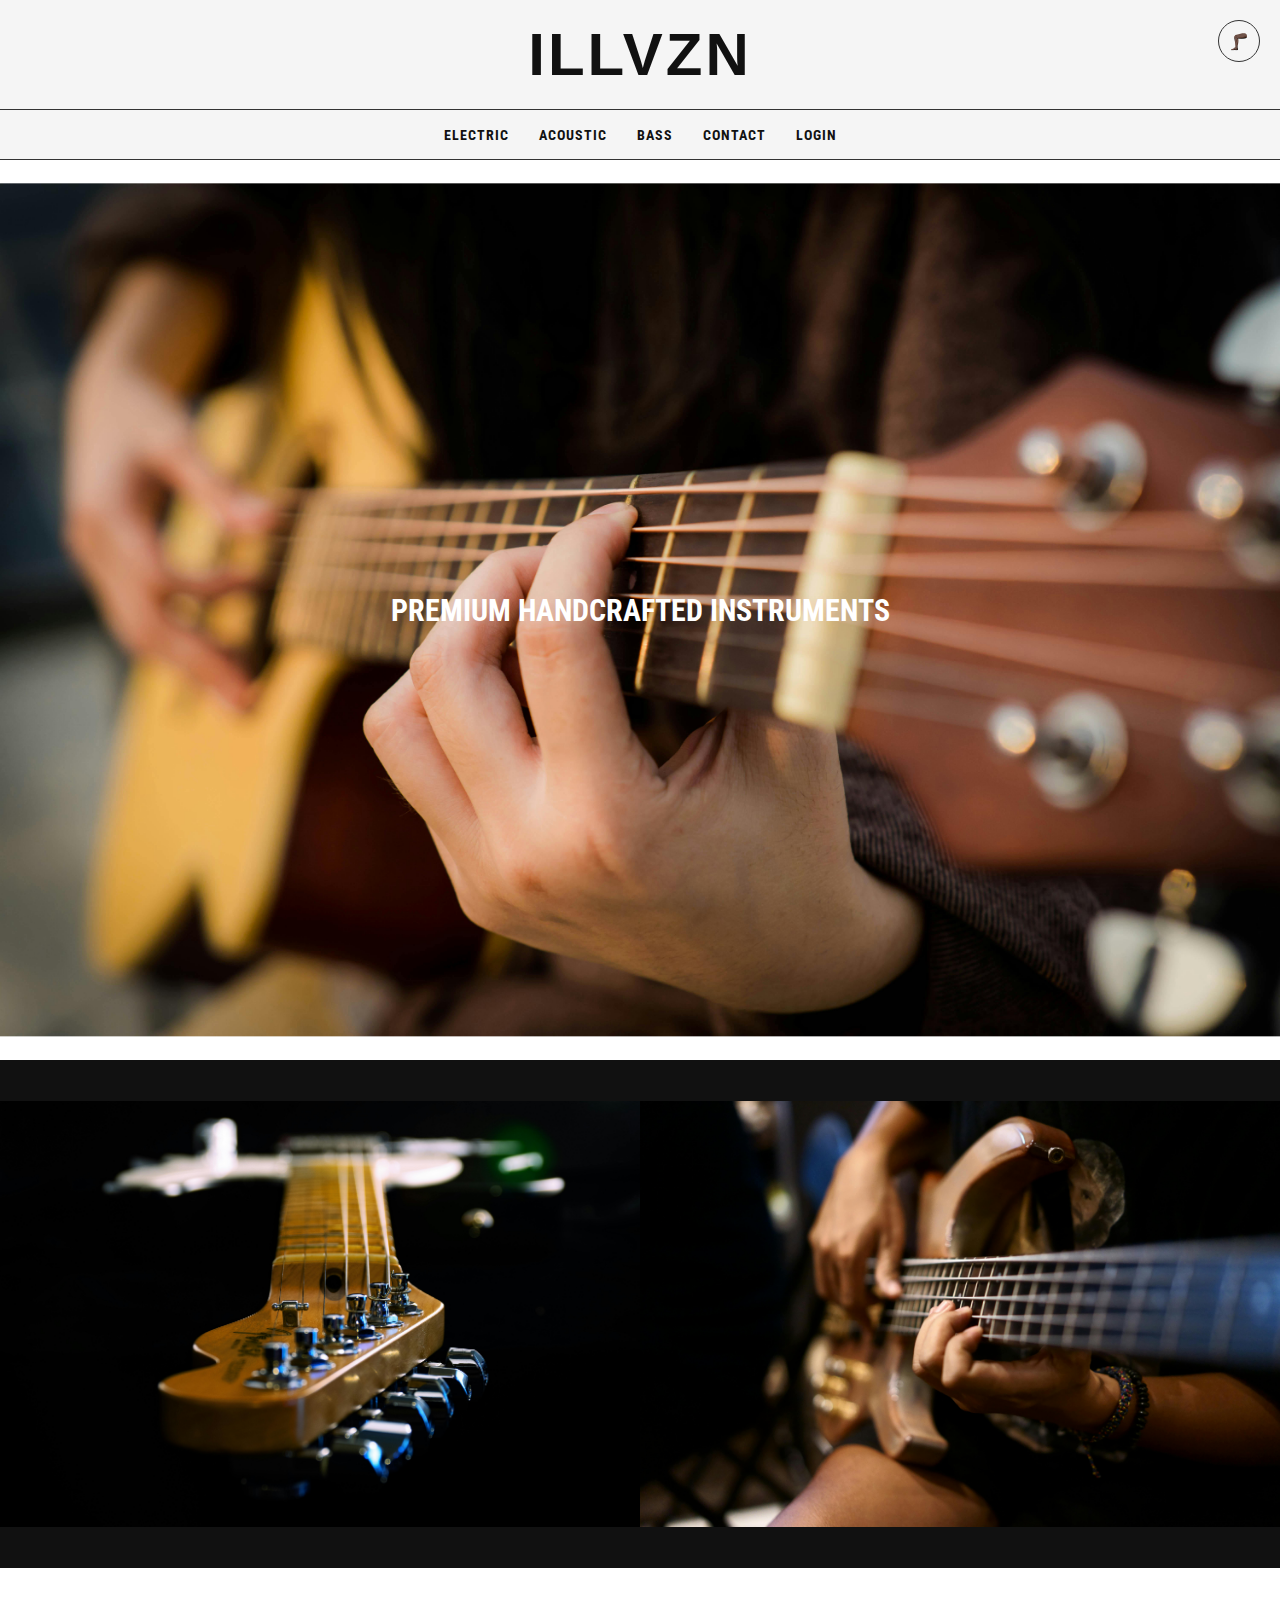
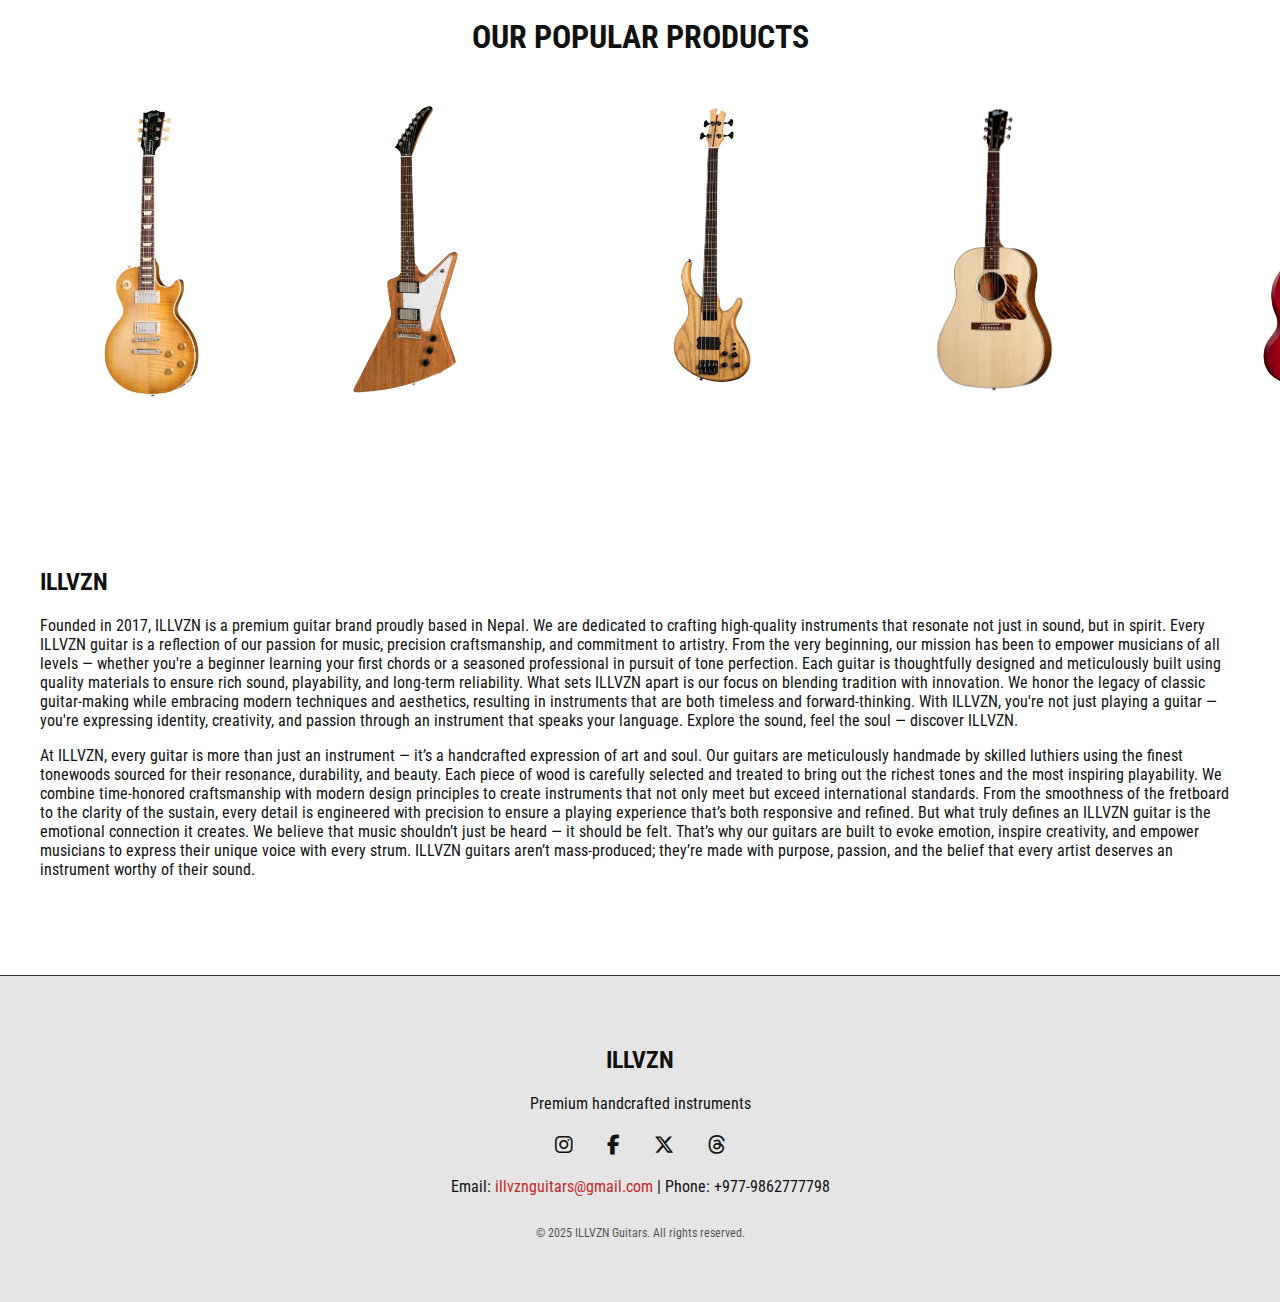
<file: index.html>
<!DOCTYPE html>
<html lang="en">
<head>
  <meta charset="UTF-8" />
  <meta name="viewport" content="width=device-width, initial-scale=1.0" />
  <meta name="description" content="High-quality guitars from Nepal." />
  <title>ILLVZN</title>
  <link rel="icon" href="logopng.png">
  <link href="https://fonts.googleapis.com/css2?family=Roboto+Condensed:wght@400;700&display=swap" rel="stylesheet">
  <link rel="stylesheet" href="style.css" />
  <link rel="stylesheet" href="https://cdnjs.cloudflare.com/ajax/libs/font-awesome/6.5.0/css/all.min.css"/>



</head>

<body>
  <div class="theme-toggle" onclick="toggleTheme()" title="Dark Mode">🦵🏿</div>


  <div class="logo-bar" onclick="window.location.href='#'" title="ILLVZN Home">
    <h1>ILLVZN</h1>
  </div>

  <nav class="main-nav">
    <div class="main-nav-container">
      <ul>
        <li><a href="electric.html" title="Electric Guitars">ELECTRIC</a></li>
        <li><a href="acoustic.html" title="Acoustic Guitars">ACOUSTIC</a></li>
        <li><a href="bass.html" title="Bass Guitars">BASS</a></li>
        <li><a href="contact.html" title="Contact Us">CONTACT</a></li>
        <li><a href="login.html" title="Login/Sign-up">LOGIN</a></li>
      </ul>
    </div>
  </nav>


  <section class="hero">
    <img src="guitar2.jpg" alt="Overlay Guitar" class="hero-overlay" />
    <h2>PREMIUM HANDCRAFTED INSTRUMENTS</h2>
  </section>


  <section class="image-section">
    <img src="guitar.jpg" alt="Additional Guitar Left" class="image-full" />
    <img src="guitar4.jpg" alt="Additional Guitar Right" class="image-null" />
    <h3> </h3>
  </section>

 <section class="best-sellers">
  <div>
  <h1>OUR POPULAR PRODUCTS</h1>
  </div>
  <a href="electric.html"><img src="1gp.png" alt="Additional Guitar Left" class="best" / title="click me"></a>
  <a href="electric.html"><img src="7gp.png" alt="Additional Guitar Left" class="best1" / title="click me"></a>
  <a href="bass.html"><img src="3gp.png" alt="Additional Guitar Left" class="best2" / title="click me"></a>
  <a href="acoustic.html"><img src="4gp.png" alt="Additional Guitar Left" class="best3" title="click me"/></a>
  <a href="electric.html"><img src="5gp.png" alt="Additional Guitar Left" class="best4" / title="click me"></a>
</section>




  <!-- About Section -->
  <section id="about" class="content-section">
    <div>
      <h2>ILLVZN</h2>
      <p>
        Founded in 2017, ILLVZN is a premium guitar brand proudly based in Nepal. We are dedicated to crafting high-quality instruments that resonate not just in sound, but in spirit. Every ILLVZN guitar is a reflection of our passion for music, precision craftsmanship, and commitment to artistry.

From the very beginning, our mission has been to empower musicians of all levels — whether you're a beginner learning your first chords or a seasoned professional in pursuit of tone perfection. Each guitar is thoughtfully designed and meticulously built using quality materials to ensure rich sound, playability, and long-term reliability.

What sets ILLVZN apart is our focus on blending tradition with innovation. We honor the legacy of classic guitar-making while embracing modern techniques and aesthetics, resulting in instruments that are both timeless and forward-thinking.

With ILLVZN, you're not just playing a guitar — you're expressing identity, creativity, and passion through an instrument that speaks your language. Explore the sound, feel the soul — discover ILLVZN.
      </p>
      <p>
        At ILLVZN, every guitar is more than just an instrument — it’s a handcrafted expression of art and soul. Our guitars are meticulously handmade by skilled luthiers using the finest tonewoods sourced for their resonance, durability, and beauty. Each piece of wood is carefully selected and treated to bring out the richest tones and the most inspiring playability.

We combine time-honored craftsmanship with modern design principles to create instruments that not only meet but exceed international standards. From the smoothness of the fretboard to the clarity of the sustain, every detail is engineered with precision to ensure a playing experience that’s both responsive and refined.

But what truly defines an ILLVZN guitar is the emotional connection it creates. We believe that music shouldn’t just be heard — it should be felt. That’s why our guitars are built to evoke emotion, inspire creativity, and empower musicians to express their unique voice with every strum.

ILLVZN guitars aren’t mass-produced; they’re made with purpose, passion, and the belief that every artist deserves an instrument worthy of their sound.
      </p>
    </div>
  </section>

  <!-- Footer -->
  <footer>
    <div>
      <h2>ILLVZN</h2>
      <p>Premium handcrafted instruments</p>
      <div class="social-icons">
       <a href="#" aria-label="Instagram"><i class="fab fa-instagram"></i></a>
      <a href="#" aria-label="Facebook"><i class="fab fa-facebook-f"></i></a>
      <a href="#" aria-label="Twitter"><i class="fab fa-x-twitter"></i></a>
      <a href="#" aria-label="Threads"><i class="fab fa-threads"></i></a>

      </div>
      <p>
        Email: <a href="mailto:illvznguitars@gmail.com" style="color: var(--accent);">illvznguitars@gmail.com</a> |
        Phone: +977-9862777798
      </p>
      <p class="copyright">&copy; 2025 ILLVZN Guitars. All rights reserved.</p>
    </div>
  </footer>

  <script src="script.js"></script>
</body>
</html>
</file>
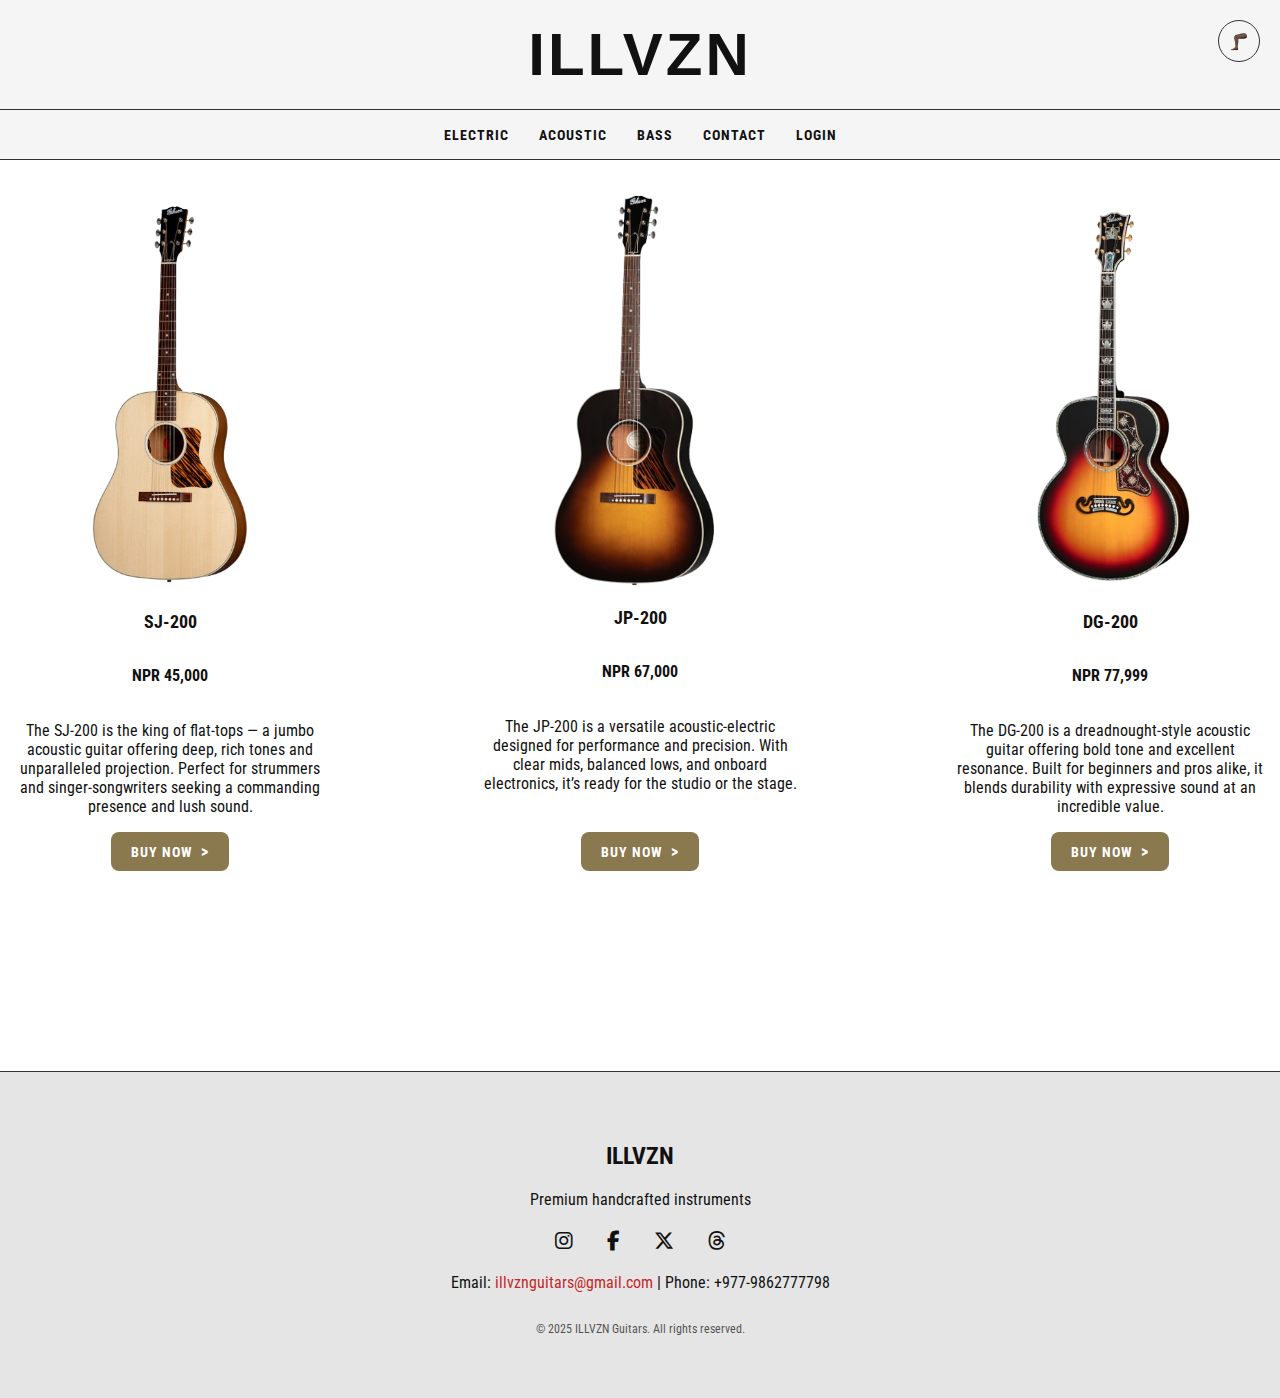
<file: acoustic.html>
<!DOCTYPE html>
<html lang="en">
<head>
  <meta charset="UTF-8" />
  <meta name="viewport" content="width=device-width, initial-scale=1.0" />
  <meta name="description" content="High-quality guitars from Nepal." />
  <title>ILLVZN | Acoustic</title>
  <link rel="icon" href="logopng.png">
  <link href="https://fonts.googleapis.com/css2?family=Roboto+Condensed&display=swap" rel="stylesheet" />
  <link rel="stylesheet" href="acoustic.css" />
  <link rel="stylesheet" href="https://cdnjs.cloudflare.com/ajax/libs/font-awesome/6.5.0/css/all.min.css">
  <link rel="stylesheet" href="https://cdnjs.cloudflare.com/ajax/libs/font-awesome/6.5.0/css/all.min.css"/>
</head>
<body>
  <div class="theme-toggle" onclick="toggleTheme()" title="Dark Mode">🦵🏿</div>

  <div class="logo-bar">
    <h1><a href="index.html" style="color:inherit; text-decoration:none" title="ILLVZN Home">ILLVZN</a></h1>
  </div>

  <nav class="main-nav">
    <div class="main-nav-container">
      <ul>
        <li><a href="electric.html" title="Electric Guitars">ELECTRIC</a></li>
        <li><a href="acoustic.html" title="Acoustic Guitars">ACOUSTIC</a></li>
        <li><a href="bass.html" title="Bass Guitars">BASS</a></li>
        <li><a href="contact.html" title="Contact Us">CONTACT</a></li>
        <li><a href="login.html" title="Login/Sign-up">LOGIN</a></li>
      </ul>
    </div>
  </nav>

  

  <div class="electric-section">
  <div class="elec-container">
    <img src="4gp.png" alt="Les Paul Guitar" class="elec1" />
    <p class="description">SJ-200</p>
    <p class="product-price">NPR 45,000 </p>
    <p class="product-description1">The SJ-200 is the king of flat-tops — a jumbo acoustic guitar offering deep, rich tones and unparalleled projection. Perfect for strummers and singer-songwriters seeking a commanding presence and lush sound.</p>
     <button class="buy-now-btn">
  BUY NOW
  <span class="arrow">&gt;</span>
  </div>
  <div class="elec-container">
    <img src="agp.png" alt="SG Guitar" class="elec3" />
    <p class="description">JP-200</p>
    <p class="product-price">NPR 67,000 </p>
    <p class="product-description2">The JP-200 is a versatile acoustic-electric designed for performance and precision. With clear mids, balanced lows, and onboard electronics, it’s ready for the studio or the stage.</p>
     <button class="buy-now-btn">
  BUY NOW
  <span class="arrow">&gt;</span>
    
  </div>
  <div class="elec-container">
    <img src="a1gp.png" alt="Explorer Guitar" class="elec2" />
    <p class="description">DG-200</p>
    <p class="product-price">NPR 77,999 </p>
    <p class="product-description3">The DG-200 is a dreadnought-style acoustic guitar offering bold tone and excellent resonance. Built for beginners and pros alike, it blends durability with expressive sound at an incredible value.</p>
     <button class="buy-now-btn">
  BUY NOW
  <span class="arrow">&gt;</span>
  </div>
</div>

  <script src="acoustic.js"></script>
</body>
</html>

<footer>
    <div>
      <h2>ILLVZN</h2>
      <p>Premium handcrafted instruments</p>
      
      <div class="social-icons">
         <a href="#" aria-label="Instagram"><i class="fab fa-instagram"></i></a> 
      <a href="#" aria-label="Facebook"><i class="fab fa-facebook-f"></i></a>
      <a href="#" aria-label="Twitter"><i class="fab fa-x-twitter"></i></a>
      <a href="#" aria-label="Threads"><i class="fab fa-threads"></i></a>
      </div>
      <p>
        Email: <a href="mailto:illvznguitars@gmail.com" style="color: var(--accent);">illvznguitars@gmail.com</a> |
        Phone: +977-9862777798
      </p>
      <p class="copyright">&copy; 2025 ILLVZN Guitars. All rights reserved.</p>
    </div>
  </footer>

  <script src="script.js"></script>
</body>
</html>
</file>
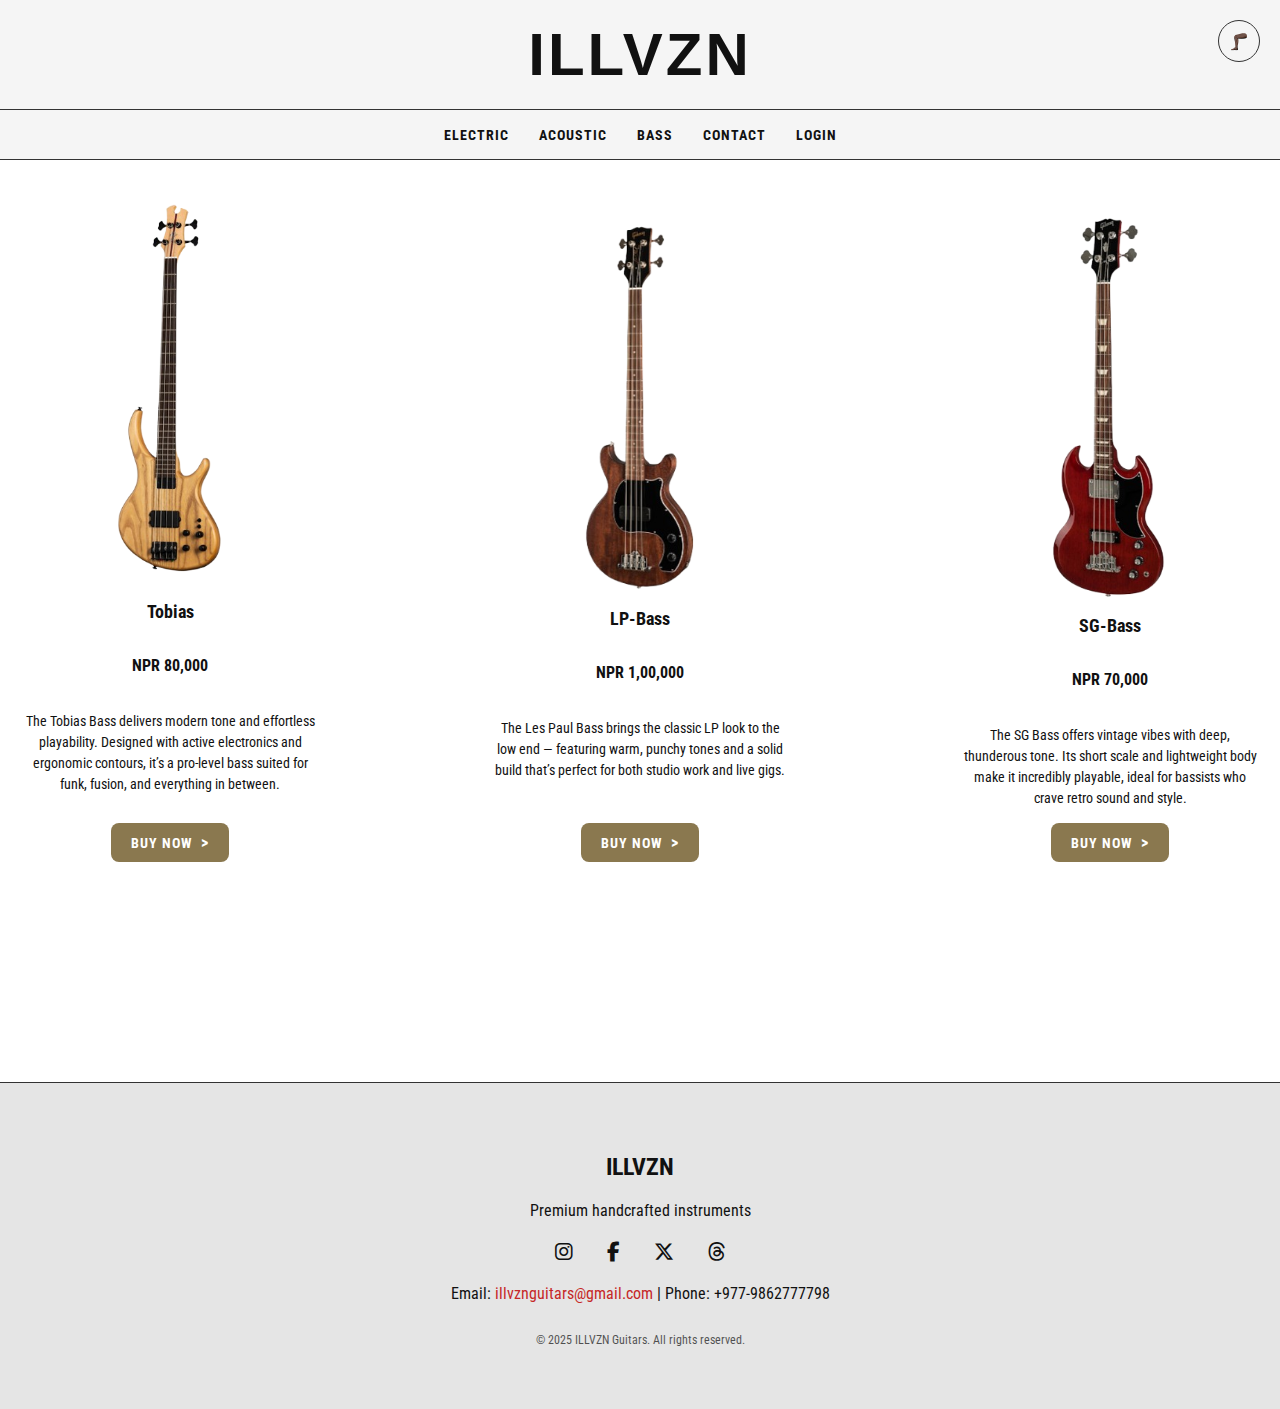
<file: bass.html>
<!DOCTYPE html>
<html lang="en">
<head>
  <meta charset="UTF-8" />
  <meta name="viewport" content="width=device-width, initial-scale=1.0" />
  <meta name="description" content="High-quality guitars from Nepal." />
  <title>ILLVZN | Bass</title>
  <link rel="icon" href="logopng.png">
  <link href="https://fonts.googleapis.com/css2?family=Roboto+Condensed&display=swap" rel="stylesheet">
  <link rel="stylesheet" href="bass.css">
  <link rel="stylesheet" href="https://cdnjs.cloudflare.com/ajax/libs/font-awesome/6.5.0/css/all.min.css"/>
</head>
<body>
  <div class="theme-toggle" onclick="toggleTheme()" title="Dark Mode">🦵🏿</div>

  <div class="logo-bar">
    <h1><a href="index.html" style="color:inherit; text-decoration:none;" title="ILLVZN Home">ILLVZN</a></h1>
  </div>

  <nav class="main-nav">
    <div class="main-nav-container">
      <ul>
       <li><a href="electric.html" title="Electric Guitars">ELECTRIC</a></li>
        <li><a href="acoustic.html" title="Acoustic Guitars">ACOUSTIC</a></li>
        <li><a href="bass.html" title="Bass Guitars">BASS</a></li>
        <li><a href="contact.html" title="Contact Us">CONTACT</a></li>
        <li><a href="login.html" title="Login/Sign-up">LOGIN</a></li>
      </ul>
    </div>
  </nav>

   <div class="electric-section">
  <div class="elec-container">
    <img src="3gp.png" alt="Les Paul Guitar" class="elec1" />
    <p class="description">Tobias</p>
    <p class="product-price">NPR 80,000 </p>
    <p class="product-description1">The Tobias Bass delivers modern tone and effortless playability. Designed with active electronics and ergonomic contours, it’s a pro-level bass suited for funk, fusion, and everything in between.</p>
     <button class="buy-now-btn">
  BUY NOW
  <span class="arrow">&gt;</span>
  </div>
  <div class="elec-container">
    <img src="b1gp.png" alt="SG Guitar" class="elec3" />
    <p class="description">LP-Bass</p>
    <p class="product-price">NPR 1,00,000 </p>
    <p class="product-description2">The Les Paul Bass brings the classic LP look to the low end — featuring warm, punchy tones and a solid build that’s perfect for both studio work and live gigs.</p>
     <button class="buy-now-btn">
  BUY NOW
  <span class="arrow">&gt;</span>
  </div>
  <div class="elec-container">
    <img src="bgp.png" alt="Explorer Guitar" class="elec2" />
    <p class="description">SG-Bass</p>
    <p class="product-price">NPR 70,000 </p>
    <p class="product-description3">The SG Bass offers vintage vibes with deep, thunderous tone. Its short scale and lightweight body make it incredibly playable, ideal for bassists who crave retro sound and style.</p>
    <button class="buy-now-btn">
  BUY NOW
  <span class="arrow">&gt;</span>
  </div>
</div>

  <script src="bass.js"></script>
</body>
</html>

<footer>
    <div>
      <h2>ILLVZN</h2>
      <p>Premium handcrafted instruments</p>
      <div class="social-icons">
         <a href="#" aria-label="Instagram"><i class="fab fa-instagram"></i></a>
      <a href="#" aria-label="Facebook"><i class="fab fa-facebook-f"></i></a>
      <a href="#" aria-label="Twitter"><i class="fab fa-x-twitter"></i></a>
      <a href="#" aria-label="Threads"><i class="fab fa-threads"></i></a>
      </div>
      <p>
        Email: <a href="mailto:illvznguitars@gmail.com" style="color: var(--accent);">illvznguitars@gmail.com</a> |
        Phone: +977-9862777798
      </p>
      <p class="copyright">&copy; 2025 ILLVZN Guitars. All rights reserved.</p>
    </div>
  </footer>

  <script src="script.js"></script>
</body>
</html>
</file>
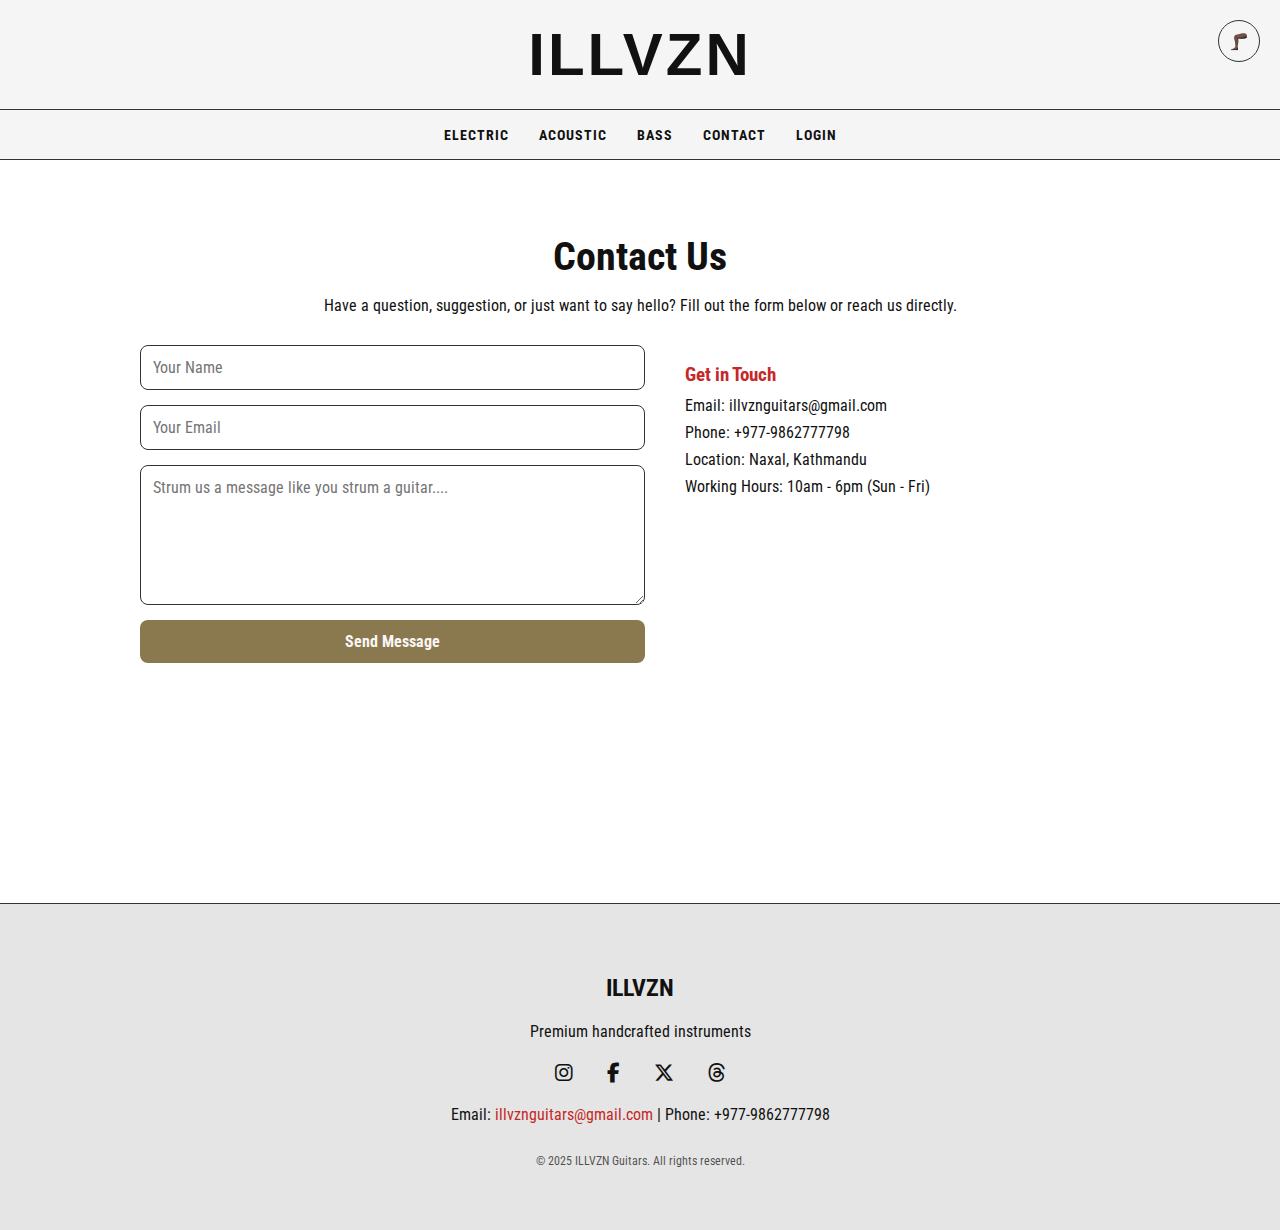
<file: contact.html>
<!DOCTYPE html>
<html lang="en">
<head>
  <meta charset="UTF-8" />
  <meta name="viewport" content="width=device-width, initial-scale=1.0" />
  <meta name="description" content="High-quality guitars from Nepal." />
  <title>ILLVZN | Contact </title>
  <link rel="icon" href="logopng.png">
  <link href="https://fonts.googleapis.com/css2?family=Roboto+Condensed&display=swap" rel="stylesheet">
  <link rel="stylesheet" href="contact.css">
  <link rel="stylesheet" href="https://cdnjs.cloudflare.com/ajax/libs/font-awesome/6.5.0/css/all.min.css"/>
</head>
<body>
  <div class="theme-toggle" onclick="toggleTheme()" title="Dark Mode">🦵🏿</div>

  <div class="logo-bar">
    <h1><a href="index.html" style="color:inherit;text-decoration:none" title="ILLVZN Home">ILLVZN</a></h1>
  </div>

  <nav class="main-nav">
    <div class="main-nav-container">
      <ul>
        <li><a href="electric.html" title="Electric Guitars">ELECTRIC</a></li>
        <li><a href="acoustic.html" title="Acoustic Guitars">ACOUSTIC</a></li>
        <li><a href="bass.html" title="Bass Guitars">BASS</a></li>
        <li><a href="contact.html" title="Contact Us">CONTACT</a></li>
        <li><a href="login.html" title="Login/Sign-up">LOGIN</a></li>
      </ul>
    </div>
  </nav>

  <!-- Contact Section -->
  <section class="contact-container">
    <h2>Contact Us</h2>
    <p>Have a question, suggestion, or just want to say hello? Fill out the form below or reach us directly.</p>

    <div class="contact-grid">
      <form class="contact-form">
        <input class="message-box" type="text" placeholder="Your Name" required />
        <input class="message-box" type="email" placeholder="Your Email" required />
        <textarea class="message-box" placeholder="Strum us a message like you strum a guitar...." rows="6" required></textarea>
        <button  class="message-box" type="submit">Send Message</button>
      </form>

      <div class="contact-info">
        <h3>Get in Touch</h3>
        <p>Email: illvznguitars@gmail.com</p>
        <p>Phone: +977-9862777798</p>
        <p>Location: Naxal, Kathmandu</p>
        <p>Working Hours: 10am - 6pm (Sun - Fri)</p>
        
      
        </div>
    
      
  </section>

  

<footer>
    <div>
      <h2>ILLVZN</h2>
      <p>Premium handcrafted instruments</p>
      <div class="social-icons">
         <a href="#" aria-label="Instagram"><i class="fab fa-instagram"></i></a>
      <a href="#" aria-label="Facebook"><i class="fab fa-facebook-f"></i></a>
      <a href="#" aria-label="Twitter"><i class="fab fa-x-twitter"></i></a>
      <a href="#" aria-label="Threads"><i class="fab fa-threads"></i></a>
      </div>
      <p>
        Email: <a href="mailto:illvznguitars@gmail.com" style="color: var(--accent);">illvznguitars@gmail.com</a> |
        Phone: +977-9862777798
      </p>
      <p class="copyright">&copy; 2025 ILLVZN Guitars. All rights reserved.</p>
    </div>
  </footer>

  <script src="script.js"></script>
</body>
</html>
</file>
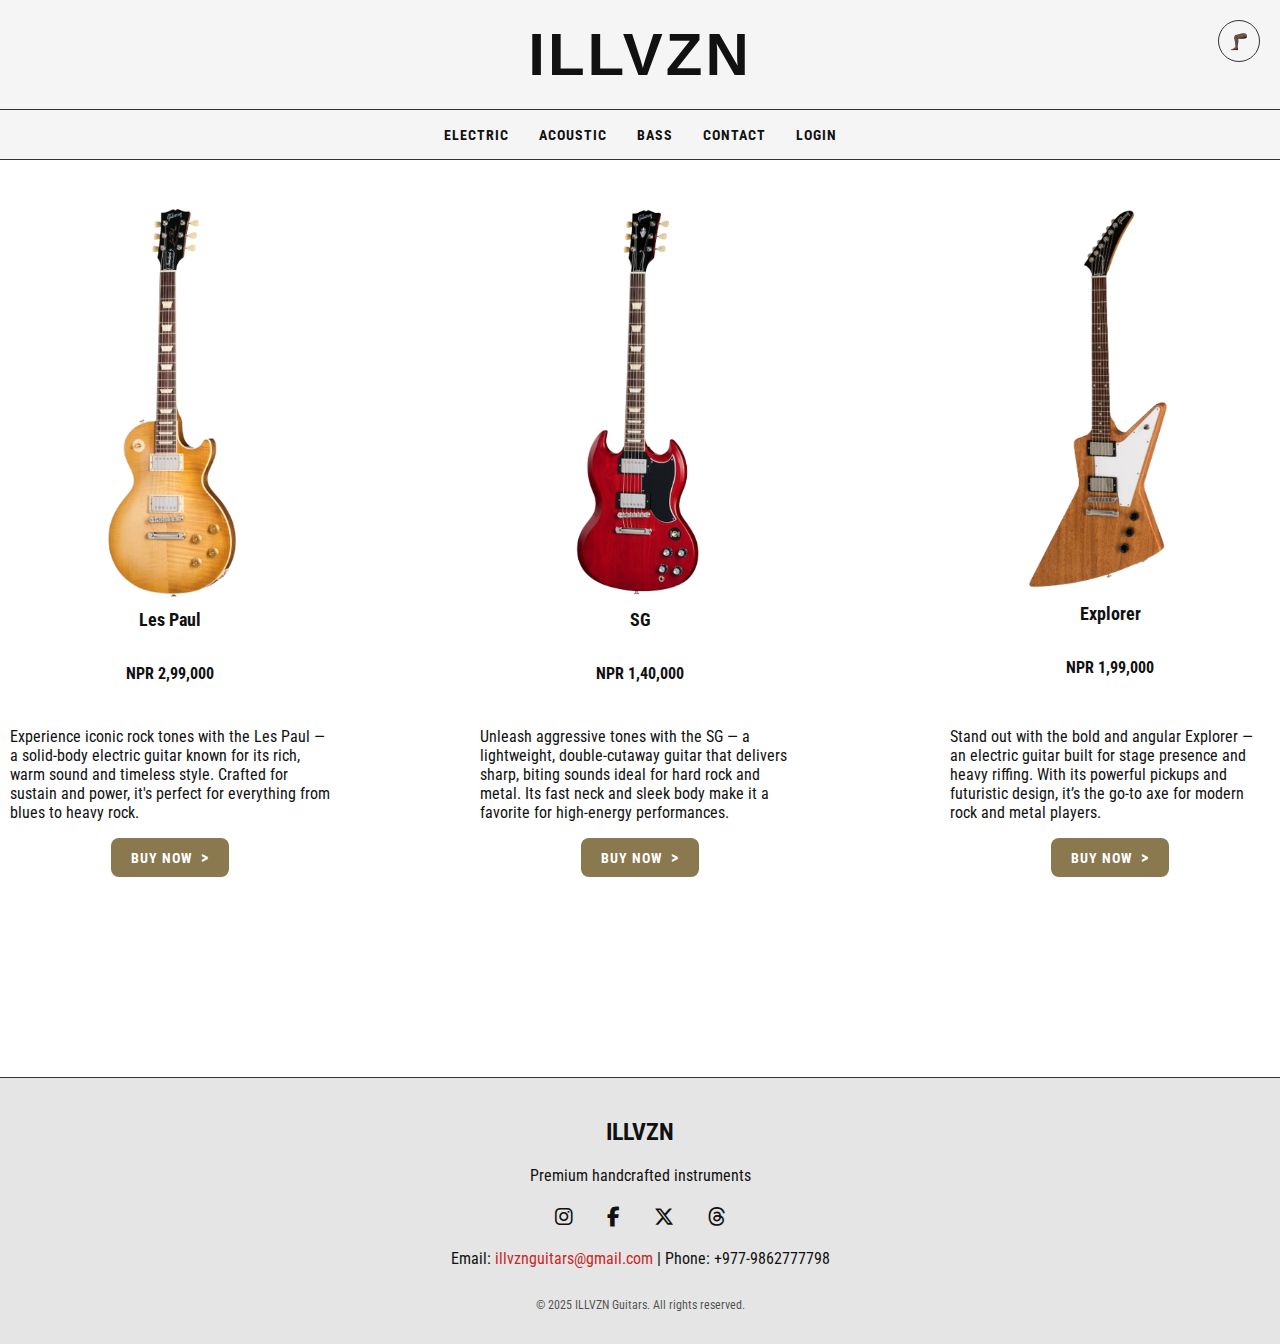
<file: electric.html>
<!DOCTYPE html>
<html lang="en">
<head>
  <meta charset="UTF-8" />
  <meta name="viewport" content="width=device-width, initial-scale=1.0" />
  <meta name="description" content="High-quality guitars from Nepal." />
  <title>ILLVZN | Electric</title>
  <link rel="icon" href="logopng.png">
  <link href="https://fonts.googleapis.com/css2?family=Roboto+Condensed&display=swap" rel="stylesheet">
  <link rel="stylesheet" href="electric.css">
  <link rel="stylesheet" href="https://cdnjs.cloudflare.com/ajax/libs/font-awesome/6.5.0/css/all.min.css"/>
</head>
<body>
  <div class="theme-toggle" onclick="toggleTheme()" title="Dark Mode">🦵🏿</div>

  <div class="logo-bar">
    <h1><a href="index.html" style="color:inherit;text-decoration:none" title="ILLVZN Home">ILLVZN</a></h1>
  </div>

  <nav class="main-nav">
    <div class="main-nav-container">
      <ul>
       <li><a href="electric.html" title="Electric Guitars">ELECTRIC</a></li>
        <li><a href="acoustic.html" title="Acoustic Guitars">ACOUSTIC</a></li>
        <li><a href="bass.html" title="Bass Guitars">BASS</a></li>
        <li><a href="contact.html" title="Contact Us">CONTACT</a></li>
        <li><a href="login.html" title="Login/Sign-up">LOGIN</a></li>
      </ul>
    </div>
  </nav>

  <div class="electric-section">
  <div class="elec-container">
    <img src="1gp.png" alt="Les Paul Guitar" class="elec1" />
    <p class="description">Les Paul</p>
    <p class="product-price">NPR 2,99,000 </p>
    <p class="product-descripttion1">Experience iconic rock tones with the Les Paul — a solid-body electric guitar known for its rich, warm sound and timeless style. Crafted for sustain and power, it's perfect for everything from blues to heavy rock.</p>
    <button class="buy-now-btn">
  BUY NOW
  <span class="arrow">&gt;</span>
</button>
  </div>
  <div class="elec-container">
    <img src="5gp.png" alt="SG Guitar" class="elec3" />
    <p class="description">SG</p>
    <p class="product-price">NPR 1,40,000 </p>
    <p class="product-descripttion2">Unleash aggressive tones with the SG — a lightweight, double-cutaway guitar that delivers sharp, biting sounds ideal for hard rock and metal. Its fast neck and sleek body make it a favorite for high-energy performances.</p>
    <button class="buy-now-btn">
  BUY NOW
  <span class="arrow">&gt;</span>
  </div>
  <div class="elec-container">
    <img src="7gp.png" alt="Explorer Guitar" class="elec2" />
    <p class="description">Explorer</p>
    <p class="product-price">NPR 1,99,000 </p>
    <p class="product-descripttion3">Stand out with the bold and angular Explorer — an electric guitar built for stage presence and heavy riffing. With its powerful pickups and futuristic design, it’s the go-to axe for modern rock and metal players.</p>
    <button class="buy-now-btn">
  BUY NOW
  <span class="arrow">&gt;</span>
  </div>
</div>


  <script src="electric.js"></script>
</body>

</html>

 <footer>
    <div>
      <h2>ILLVZN</h2>
      <p>Premium handcrafted instruments</p>
      <div class="social-icons">
         <a href="#" aria-label="Instagram"><i class="fab fa-instagram"></i></a>
      <a href="#" aria-label="Facebook"><i class="fab fa-facebook-f"></i></a>
      <a href="#" aria-label="Twitter"><i class="fab fa-x-twitter"></i></a>
      <a href="#" aria-label="Threads"><i class="fab fa-threads"></i></a>
      </div>
      <p>
        Email: <a href="mailto:illvznguitars@gmail.com" style="color: var(--accent);">illvznguitars@gmail.com</a> |
        Phone: +977-9862777798
      </p>
      <p class="copyright">&copy; 2025 ILLVZN Guitars. All rights reserved.</p>
    </div>
  </footer>

  <script src="script.js"></script>
</body>
</html>
</file>
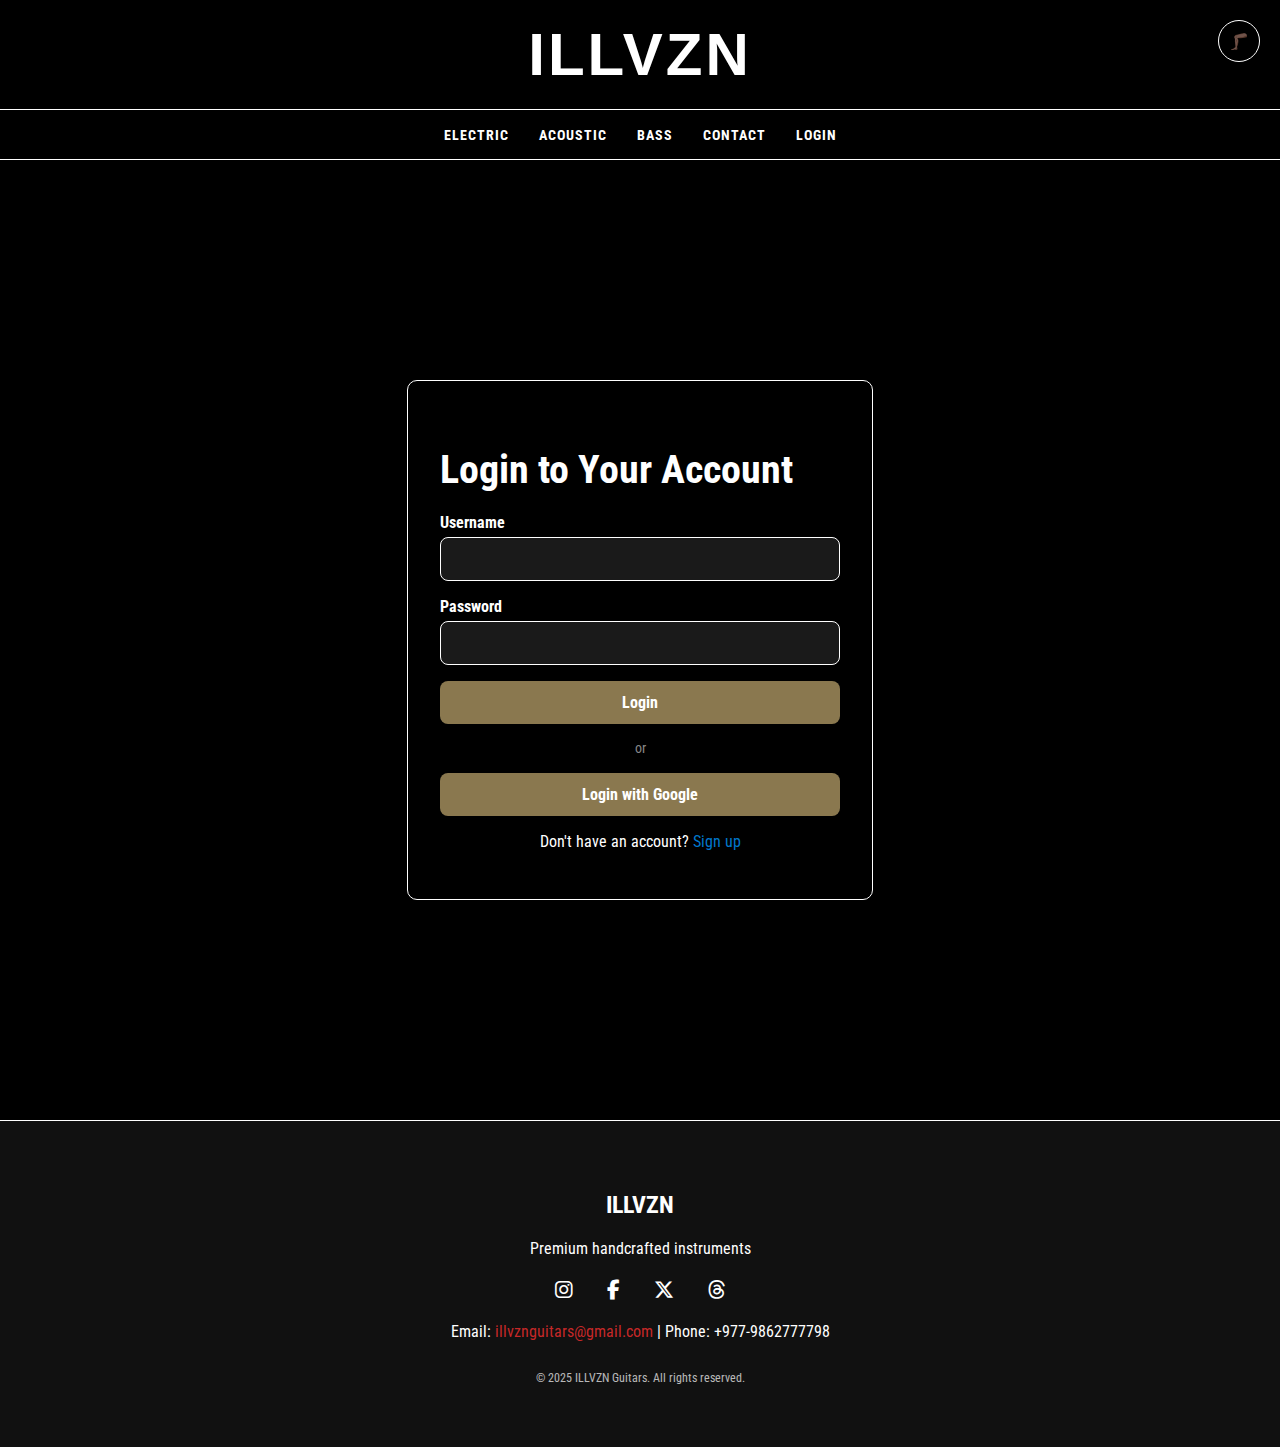
<file: login.html>
<!DOCTYPE html>
<html lang="en">
<head>
  <meta charset="UTF-8" />
  <meta name="viewport" content="width=device-width, initial-scale=1.0" />
  <meta name="description" content="High-quality guitars from Nepal." />
  <title>ILLVZN | Login</title>
  <link rel="icon" href="logopng.png">
  <link href="https://fonts.googleapis.com/css2?family=Roboto+Condensed:wght@400;700&display=swap" rel="stylesheet">
  <link rel="stylesheet" href="login.css" />
  <link rel="stylesheet" href="https://cdnjs.cloudflare.com/ajax/libs/font-awesome/6.5.0/css/all.min.css"/>
</head>

<body>
  <div class="theme-toggle" onclick="toggleTheme()" title="Dark Mode">🦵🏿</div>

  <div class="logo-bar">
    <h1><a href="index.html" style="color:inherit; text-decoration:none" title="ILLVZN Home">ILLVZN</a></h1>
  </div>

  <nav class="main-nav">
    <div class="main-nav-container">
      <ul>
        <li><a href="electric.html" title="Electric Guitars">ELECTRIC</a></li>
        <li><a href="acoustic.html" title="Acoustic Guitars">ACOUSTIC</a></li>
        <li><a href="bass.html" title="Bass Guitars">BASS</a></li>
        <li><a href="contact.html" title="Contact Us">CONTACT</a></li>
        <li><a href="login.html" title="Login/Sign-up">LOGIN</a></li>
      </ul>
    </div>
  </nav>

  <main class="login-container">
    <div class="login-box">
      <h2>Login to Your Account</h2>
      <form id="loginForm" action="#" method="POST">
  <div class="input-group">
    <label for="username">Username</label>
    <input type="text" id="username" name="username" />
  </div>
  <div class="input-group">
    <label for="password">Password</label>
    <input type="password" id="password" name="password" />
  </div>
  <button type="submit" class="login-button">Login</button>
</form>

      <div class="divider">or</div>

      <button class="google-login-button">Login with Google</button>

      <p class="signup-link">Don't have an account? <a href="register.html">Sign up</a></p>
    </div>
  </main>

  <footer>
    <div>
      <h2>ILLVZN</h2>
      <p>Premium handcrafted instruments</p>
      <div class="social-icons">
        <a href="#" aria-label="Instagram"><i class="fab fa-instagram"></i></a>
      <a href="#" aria-label="Facebook"><i class="fab fa-facebook-f"></i></a>
      <a href="#" aria-label="Twitter"><i class="fab fa-x-twitter"></i></a>
      <a href="#" aria-label="Threads"><i class="fab fa-threads"></i></a>
      </div>
      <p>
        Email: <a href="mailto:illvznguitars@gmail.com" style="color: var(--accent);">illvznguitars@gmail.com</a> |
        Phone: +977-9862777798
      </p>
      <p class="copyright">&copy; 2025 ILLVZN Guitars. All rights reserved.</p>
    </div>
  </footer>

  <!-- Link to external JavaScript -->
  <script src="login.js"></script>
</body>
</html>
</file>
<file: style.css>
:root {
  --bg: #000000;
  --text: #ffffff;
  --accent: #c62828;
  --border-thickness: 0.5px;
  --nav-bg: #000;
  --footer-bg: #111;
  --border-color: #ffffff;
}

[data-theme="light"] {
  --bg: #ffffff;
  --text: #111111;
  --nav-bg: #f5f5f5;
  --footer-bg: #e5e5e5;
  --border-color: #333;
}

body {
  margin: 0;
  font-family: 'Roboto Condensed', sans-serif;
  background-color: var(--bg);
  color: var(--text);
  transition: background-color 0.3s, color 0.3s;
}


.theme-toggle {
  position: fixed;
  top: 20px;
  right: 20px;
  background: var(--nav-bg);
  border: 1px solid var(--border-color);
  color: var(--text);
  border-radius: 50%;
  width: 40px;
  height: 40px;
  cursor: pointer;
  display: flex;
  align-items: center;
  justify-content: center;
  z-index: 100;
  transition: all 0.3s;
}

.theme-toggle:hover {
  transform: scale(1.1);
}


.logo-bar {
  background-color: var(--nav-bg);
  padding: 20px 0;
  text-align: center;
  border-bottom: var(--border-thickness) solid var(--border-color);
  cursor: pointer;
}

.logo-bar h1 {
  font-family: 'impact', sans-serif;
  font-size: 60px;
  letter-spacing: 3px;
  text-transform: uppercase;
  margin: 0;
  color: var(--text);
  transition: color 0.3s;
   text-decoration: none;
  border-bottom: none;
}

.logo-bar:hover h1 {
  color: none;
}

.logo-bar h1 {
  text-decoration: none;
  border-bottom: none;
}




.main-nav {
  background-color: var(--nav-bg);
  padding: 15px 0;
  border-bottom: var(--border-thickness) solid var(--border-color);
}

.main-nav-container {
  max-width: 1200px;
  margin: 0 auto;
  padding: 0 20px;
}

.main-nav ul {
  display: flex;
  justify-content: center;
  gap: 30px;
  list-style: none;
  padding: 0;
  margin: 0;
  flex-wrap: wrap;
}

.main-nav a {
  color: var(--text);
  text-decoration: none;
  text-transform: uppercase;
  font-weight: bold;
  font-size: 14px;
  letter-spacing: 1px;
  padding: 5px 0;
  position: relative;
  transition: all 0.3s;
}

.main-nav a::after {
  content: '';
  position: absolute;
  width: 0;
  height: var(--border-thickness);
  bottom: -3px;
  left: 0;
  background-color: var(--border-color);
  transition: width 0.3s;
}

.main-nav a:hover {
  color: var(--accent);
}

.main-nav a:hover::after {
  width: 100%;
}


.hero {
  position: relative;
  height: 100vh;
  background-color: var(--bg);
  display: flex;
  justify-content: center;
  align-items: center;
  flex-direction: column;
  text-align: center;
  overflow: hidden;
}

.hero-overlay {
  position: absolute;
  max-width: 100%;
  height: auto;
  top: 50%;
  left: 50%;
  transform: translate(-50%, -50%);
  opacity: 1;
  z-index: 0;
}

.hero h2 {
  position: absolute;
  z-index: 10;
  font-size: 30px;
  color: white;
  margin: 0;
}


.image-section {
  display: flex;
  justify-content: center;
  align-items: center;
  gap: 0px;
  background-color: #111;
  height: 508px;
}

.image-full,
.image-null {
  width: 50%;
  height: 80;
  border-radius: 0;
  opacity: 1;
}

.best-sellers {
  height: 50vh;
}

.best-sellers h1 {
  text-align: center;       
  margin-top: 50px;         
}

.best {
  display: block;
  margin-left: 40px;        
  margin-top: 40px;         
  width: 220px;             
}


.best1 {
  display: block;
  margin-left: 300px;       
  margin-top: -315px;       
  width: 230px;             
}

.best2 {
  display: block;
  margin-left: 600px;       
  margin-top: -300px;       
  width: 225px;             
}

.best3{
   display: block;
  margin-left: 900px;       
  margin-top: -300px;       
  width: 190px;  
}

.best4 {
  display: block;
  margin-left: 1200px;      
  margin-top: -320px;       
  width: 220px;  
}

.content-section {
  padding: 80px 20px;
  max-width: 1200px;
  margin: 0 auto;
}

footer {
  background-color: var(--footer-bg);
  color: var(--text);
  text-align: center;
  padding: 50px 20px;
  border-top: 1px solid var(--border-color);
}

.social-icons {
  margin: 20px 0;
}

.social-icons a {
  color: var(--text);
  margin: 0 15px;
  font-size: 20px;
  transition: color 0.3s;
}

.social-icons a:hover {
  color: var(--accent);
}

footer a {
  text-decoration: none;
}

footer a:hover {
  color: var(--accent);
}

footer .copyright {
  font-size: 12px;
  opacity: 0.7;
  margin-top: 30px;
}

@media (max-width: 768px) {
  .main-nav ul {
    gap: 15px;
  }

  .hero h2 {
    font-size: 40px;
  }

  .theme-toggle {
    top: 10px;
    right: 10px;
  }
}


@media (max-width: 1024px) {
  .hero h2 {
    font-size: 28px;
    padding: 0 20px;
  }

  .best-sellers img {
    width: 180px !important;
    margin: 15px auto !important;
    display: block;
  }

  .best-sellers {
    height: auto;
    display: flex;
    flex-direction: column;
    align-items: center;
  }

  .image-section {
    flex-direction: column;
  }

  .image-full,
  .image-null {
    width: 100%;
  }
}

@media (max-width: 768px) {
  .logo-bar h1 {
    font-size: 40px;
  }

  .main-nav ul {
    flex-direction: column;
    gap: 10px;
  }

  .hero {
    height: 29vh;
  }

  .hero h2 {
    font-size: 24px;
    padding: 0 15px;
  }

  .theme-toggle {
    width: 35px;
    height: 35px;
    font-size: 16px;
  }

  .best-sellers {
    padding: 30px 10px;
  }

  .best-sellers h1 {
    font-size: 22px;
    margin-top: 30px;
  }

  .best-sellers img {
    width: 160px !important;
  }

  .content-section {
    padding: 40px 15px;
  }

  footer {
    padding: 30px 10px;
  }

  .social-icons a {
    margin: 0 10px;
    font-size: 18px;
  }
}

@media (max-width: 480px) {
  .logo-bar h1 {
    font-size: 30px;
  }

  .hero h2 {
    font-size: 18px;
  }

  .theme-toggle {
    width: 30px;
    height: 30px;
    font-size: 14px;
  }

  .best-sellers img {
    width: 140px !important;
  }

  .main-nav a {
    font-size: 12px;
  }
}
</file>
<file: acoustic.css>
:root {
  --bg: #000000;
  --text: #ffffff;
  --accent: #c62828;
  --border-thickness: 0.5px;
  --nav-bg: #000;
  --footer-bg: #111;
  --border-color: #ffffff;
}

[data-theme="light"] {
  --bg: #ffffff;
  --text: #111111;
  --nav-bg: #f5f5f5;
  --footer-bg: #e5e5e5;
  --border-color: #333;
}

body {
  margin: 0;
  font-family: 'Roboto Condensed', sans-serif;
  background-color: var(--bg);
  color: var(--text);
  transition: background-color 0.3s, color 0.3s;
}

.theme-toggle {
  position: fixed;
  top: 20px;
  right: 20px;
  background: var(--nav-bg);
  border: 1px solid var(--border-color);
  color: var(--text);
  border-radius: 50%;
  width: 40px;
  height: 40px;
  cursor: pointer;
  display: flex;
  align-items: center;
  justify-content: center;
  z-index: 100;
  transition: all 0.3s;
}

.theme-toggle:hover {
  transform: scale(1.1);
}

.logo-bar {
  background-color: var(--nav-bg);
  padding: 20px 0;
  text-align: center;
  border-bottom: var(--border-thickness) solid var(--border-color);
  cursor: pointer;
}

.logo-bar h1 {
  font-family: 'impact', sans-serif;
  font-size: 60px;
  letter-spacing: 3px;
  text-transform: uppercase;
  margin: 0;
  color: var(--text);
  transition: color 0.3s;
  text-decoration: none;
}

.main-nav {
  background-color: var(--nav-bg);
  padding: 15px 0;
  border-bottom: var(--border-thickness) solid var(--border-color);
}

.main-nav-container {
  max-width: 1200px;
  margin: 0 auto;
  padding: 0 20px;
}

.main-nav ul {
  display: flex;
  justify-content: center;
  gap: 30px;
  list-style: none;
  padding: 0;
  margin: 0;
  flex-wrap: wrap;
}

.main-nav a {
  color: var(--text);
  text-decoration: none;
  text-transform: uppercase;
  font-weight: bold;
  font-size: 14px;
  letter-spacing: 1px;
  padding: 5px 0;
  position: relative;
  transition: all 0.3s;
}

.main-nav a::after {
  content: '';
  position: absolute;
  width: 0;
  height: var(--border-thickness);
  bottom: -3px;
  left: 0;
  background-color: var(--border-color);
  transition: width 0.3s;
}

.main-nav a:hover {
  color: var(--accent);
}

.main-nav a:hover::after {
  width: 100%;
}

@media (max-width: 768px) {
  .main-nav ul {
    gap: 15px;
  }
}

.electric-section {
  display: flex;
  justify-content: center;
  gap: 150px;
  margin-top: 30px;
  flex-wrap: wrap;
}


.elec1 {
  width: 255px !important;
  height: auto !important;
  border-radius: 40px;
  object-fit: cover;
  transition: transform 0.3s ease;
}

.elec2 {
  width: 295px !important;
  height: auto !important;
  border-radius: 8px;
  margin-top: 5px; 
  object-fit: contain;
  transition: transform 0.3s ease;
}

.elec3 {
  width: 340px !important;
  height: auto !important;
  border-radius: 8px;
  margin-top: -20px; 
  object-fit: cover;
  transition: transform 0.3s ease;
}

.elec-container {
  display: flex;
  flex-direction: column;
  align-items: center;
  justify-content: flex-start;
  max-width: 320px;
  min-height: 550px; 
  box-sizing: border-box;
}

.description {
  margin-top: 10px;
  font-size: 18px;
  font-weight: bold;
  color: var(--text);
  font-family: 'Roboto Condensed', sans-serif;
  text-align: center;
}

.product-price {
  font-weight: bolder;
}

/* Remove manual spacing */
.product-description1,
.product-description2,
.product-description3 {
  margin-top: 20px;
  text-align: center;
  flex-grow: 1; /* Pushes the button down */
}

.buy-now-btn {
  background-color: #8a784f;
  color: white;
  font-weight: bold;
  padding: 10px 20px;
  font-size: 14px;
  font-family: Roboto Condensed;
  text-transform: uppercase;
  border: none;
  border-radius: 8px;
  cursor: pointer;
  display: flex;
  align-items: center;
  justify-content: center;
  gap: 8px;
  letter-spacing: 1px;
  transition: background-color 0.3s ease;
  margin-top: auto; /* Aligns button at bottom */
}

.buy-now-btn .arrow {
  font-size: 16px;
}

.buy-now-btn:hover {
  background-color: #a18c5d; /* Lighter brown */
}

footer {
  background-color: var(--footer-bg);
  color: var(--text);
  text-align: center;
  padding: 50px 20px;
  margin-top: 200px;
  border-top: 1px solid var(--border-color);
}

.social-icons {
  margin: 20px 0;
}

.social-icons a {
  color: var(--text);
  margin: 0 15px;
  font-size: 20px;
  transition: color 0.3s;
}

.social-icons a:hover {
  color: var(--accent);
}

footer a {
  text-decoration: none;
}

footer a:hover {
  color: var(--accent);
}

footer .copyright {
  font-size: 12px;
  opacity: 0.7;
  margin-top: 30px;
}

@media (max-width: 768px) {
  .main-nav ul {
    gap: 15px;
  }

  .hero h2 {
    font-size: 40px;
  }

  .theme-toggle {
    top: 10px;
    right: 10px;
  }
}
</file>
<file: bass.css>
:root {
  --bg: #000000;
  --text: #ffffff;
  --accent: #c62828;
  --border-thickness: 0.5px;
  --nav-bg: #000;
  --footer-bg: #111;
  --border-color: #ffffff;
}

[data-theme="light"] {
  --bg: #ffffff;
  --text: #111111;
  --nav-bg: #f5f5f5;
  --footer-bg: #e5e5e5;
  --border-color: #333;
}

body {
  margin: 0;
  font-family: 'Roboto Condensed', sans-serif;
  background-color: var(--bg);
  color: var(--text);
  transition: background-color 0.3s, color 0.3s;
}

.theme-toggle {
  position: fixed;
  top: 20px;
  right: 20px;
  background: var(--nav-bg);
  border: 1px solid var(--border-color);
  color: var(--text);
  border-radius: 50%;
  width: 40px;
  height: 40px;
  cursor: pointer;
  display: flex;
  align-items: center;
  justify-content: center;
  z-index: 100;
  transition: all 0.3s;
}

.theme-toggle:hover {
  transform: scale(1.1);
}

.logo-bar {
  background-color: var(--nav-bg);
  padding: 20px 0;
  text-align: center;
  border-bottom: var(--border-thickness) solid var(--border-color);
  cursor: pointer;
}

.logo-bar h1 {
  font-family: 'impact', sans-serif;
  font-size: 60px;
  letter-spacing: 3px;
  text-transform: uppercase;
  margin: 0;
  color: var(--text);
  transition: color 0.3s;
  text-decoration: none;
}

.main-nav {
  background-color: var(--nav-bg);
  padding: 15px 0;
  border-bottom: var(--border-thickness) solid var(--border-color);
}

.main-nav-container {
  max-width: 1200px;
  margin: 0 auto;
  padding: 0 20px;
}

.main-nav ul {
  display: flex;
  justify-content: center;
  gap: 30px;
  list-style: none;
  padding: 0;
  margin: 0;
  flex-wrap: wrap;
}

.main-nav a {
  color: var(--text);
  text-decoration: none;
  text-transform: uppercase;
  font-weight: bold;
  font-size: 14px;
  letter-spacing: 1px;
  padding: 5px 0;
  position: relative;
  transition: all 0.3s;
}

.main-nav a::after {
  content: '';
  position: absolute;
  width: 0;
  height: var(--border-thickness);
  bottom: -3px;
  left: 0;
  background-color: var(--border-color);
  transition: width 0.3s;
}

.main-nav a:hover {
  color: var(--accent);
}

.main-nav a:hover::after {
  width: 100%;
}

@media (max-width: 768px) {
  .main-nav ul {
    gap: 15px;
  }
}


.electric-section {
  display: flex;
  justify-content: center;
  gap: 150px;
  margin-top: 30px;
  flex-wrap: wrap;
}

.elec-container {
  display: flex;
  flex-direction: column;
  align-items: center;
  max-width: 320px;
  min-height: 580px;
  box-sizing: border-box;
  padding-bottom: 20px;
  background-color: transparent;
}

.elec1 {
  width: 300px !important;
  height: auto !important;
  border-radius: 40px;
  object-fit: cover;
  transition: transform 0.3s ease;
}

.elec2 {
  width: 320px !important;
  height: auto !important;
  border-radius: 8px;
  object-fit: contain;
  transition: transform 0.3s ease;
}

.elec3 {
  width: 330px !important;
  height: auto !important;
  border-radius: 8px;
  object-fit: cover;
  transition: transform 0.3s ease;
}

.description {
  margin-top: 10px;
  font-size: 18px;
  font-weight: bold;
  color: var(--text);
  font-family: 'Roboto Condensed', sans-serif;
  text-align: center;
}

.product-price {
  font-weight: bolder;
  text-align: center;
}

.product-description1,
.product-description2,
.product-description3 {
  margin-top: 20px;
  text-align: center;
  font-size: 14px;
  line-height: 1.5;
  padding: 0 10px;
  flex-grow: 1;
}


.buy-now-btn {
  background-color: #8a784f;
  color: white;
  font-weight: bold;
  padding: 10px 20px;
  font-size: 14px;
  font-family: 'Roboto Condensed', sans-serif;
  text-transform: uppercase;
  border: none;
  border-radius: 8px;
  cursor: pointer;
  display: flex;
  align-items: center;
  justify-content: center;
  gap: 8px;
  letter-spacing: 1px;
  transition: background-color 0.3s ease;
  margin-top: auto; 
}

.buy-now-btn .arrow {
  font-size: 16px;
}

.buy-now-btn:hover {
  background-color: #a18c5d; 
}

footer {
  background-color: var(--footer-bg);
  color: var(--text);
  text-align: center;
  padding: 50px 20px;
  border-top: 1px solid var(--border-color);
  margin-top: 200px;
}

.social-icons {
  margin: 20px 0;
}

.social-icons a {
  color: var(--text);
  margin: 0 15px;
  font-size: 20px;
  transition: color 0.3s;
}

.social-icons a:hover {
  color: var(--accent);
}

footer a {
  text-decoration: none;
}

footer a:hover {
  color: var(--accent);
}

footer .copyright {
  font-size: 12px;
  opacity: 0.7;
  margin-top: 30px;
}

@media (max-width: 768px) {
  .main-nav ul {
    gap: 15px;
  }

  .hero h2 {
    font-size: 40px;
  }

  .theme-toggle {
    top: 10px;
    right: 10px;
  }
}
</file>
<file: contact.css>
:root {
  --bg: #000000;
  --text: #ffffff;
  --accent: #c62828;
  --border-thickness: 0.5px;
  --nav-bg: #000;
  --footer-bg: #111;
  --border-color: #ffffff;
}

[data-theme="light"] {
  --bg: #ffffff;
  --text: #111111;
  --nav-bg: #f5f5f5;
  --footer-bg: #e5e5e5;
  --border-color: #333;
}

body {
  margin: 0;
  font-family: 'Roboto Condensed', sans-serif;
  background-color: var(--bg);
  color: var(--text);
  transition: background-color 0.3s, color 0.3s;
}

.theme-toggle {
  position: fixed;
  top: 20px;
  right: 20px;
  background: var(--nav-bg);
  border: 1px solid var(--border-color);
  color: var(--text);
  border-radius: 50%;
  width: 40px;
  height: 40px;
  cursor: pointer;
  display: flex;
  align-items: center;
  justify-content: center;
  z-index: 100;
  transition: all 0.3s;
}

.theme-toggle:hover {
  transform: scale(1.1);
}

.logo-bar {
  background-color: var(--nav-bg);
  padding: 20px 0;
  text-align: center;
  border-bottom: var(--border-thickness) solid var(--border-color);
  cursor: pointer;
}

.logo-bar h1 {
  font-family: 'impact', sans-serif;
  font-size: 60px;
  letter-spacing: 3px;
  text-transform: uppercase;
  margin: 0;
  color: var(--text);
  transition: color 0.3s;
  text-decoration: none;
}

.main-nav {
  background-color: var(--nav-bg);
  padding: 15px 0;
  border-bottom: var(--border-thickness) solid var(--border-color);
}

.main-nav-container {
  max-width: 1200px;
  margin: 0 auto;
  padding: 0 20px;
}

.main-nav ul {
  display: flex;
  justify-content: center;
  gap: 30px;
  list-style: none;
  padding: 0;
  margin: 0;
  flex-wrap: wrap;
}

.main-nav a {
  color: var(--text);
  text-decoration: none;
  text-transform: uppercase;
  font-weight: bold;
  font-size: 14px;
  letter-spacing: 1px;
  padding: 5px 0;
  position: relative;
  transition: all 0.3s;
}

.main-nav a::after {
  content: '';
  position: absolute;
  width: 0;
  height: var(--border-thickness);
  bottom: -3px;
  left: 0;
  background-color: var(--border-color);
  transition: width 0.3s;
}

.main-nav a:hover {
  color: var(--accent);
}

.main-nav a:hover::after {
  width: 100%;
}

@media (max-width: 768px) {
  .main-nav ul {
    gap: 15px;
  }
}

.contact-container {
  padding: 40px 20px;
  max-width: 1000px;
  margin: auto;
  text-align: center;
}

.contact-container h2 {
  font-size: 2.5em;
  margin-bottom: 10px;
  color: var(--text);
}

.contact-container p {
  margin-bottom: 30px;
  color:var(--text);
}

.contact-grid {
  display: flex;
  flex-wrap: wrap;
  gap: 40px;
  justify-content: center;
  align-items: flex-start;
}

.contact-form {
  flex: 1 1 300px;
  display: flex;
  flex-direction: column;
  gap: 15px;
}

.contact-form input,
.contact-form textarea {
  padding: 12px;
  border: 1px solid var(--border-color);
  background: var(--form-bg);
  color: var(--text);
  border-radius: 8px;
  font-size: 1em;
}

.contact-form button {
  padding: 12px;
  border: none;
  background-color: #8a784f;
  color: rgb(251, 246, 246);
  font-weight: bold;
  border-radius: 8px;
  cursor: pointer;
  transition: background 0.3s;
}

.contact-form button:hover {
  background-color: #a18c5d ;
}

.contact-info {
  flex: 1 1 250px;
  text-align: left;
  color: var(--text);
}

.contact-info h3 {
  margin-bottom: 10px;
  color: var(--accent);
}

.contact-info p {
  margin: 8px 0;
}

footer {
  background-color: var(--footer-bg);
  color: var(--text);
  text-align: center;
  padding: 50px 20px;
  border-top: 1px solid var(--border-color);
  margin-top: 200px;
}

.social-icons {
  margin: 20px 0;
}

.social-icons a {
  color: var(--text);
  margin: 0 15px;
  font-size: 20px;
  transition: color 0.3s;
}

.social-icons a:hover {
  color: var(--accent);
}

footer a {
  text-decoration: none;
}

footer a:hover {
  color: var(--accent);
}

footer .copyright {
  font-size: 12px;
  opacity: 0.7;
  margin-top: 30px;
}

@media (max-width: 768px) {
  .main-nav ul {
    gap: 15px;
  }

  .hero h2 {
    font-size: 40px;
  }

  .theme-toggle {
    top: 10px;
    right: 10px;
  }
}

.message-box {
  font-family: 'Roboto Condensed', sans-serif;
  font-size: 16px; 
}

#contact-grid .map{
    
    width: 55%;
    height: 400px;
}

#contact-grid .map iframe{


    width: 100%;
   height: 100%;
}
</file>
<file: electric.css>
:root {
  --bg: #000000;
  --text: #ffffff;
  --accent: #c62828;
  --border-thickness: 0.5px;
  --nav-bg: #000;
  --footer-bg: #111;
  --border-color: #ffffff;
}

[data-theme="light"] {
  --bg: #ffffff;
  --text: #111111;
  --nav-bg: #f5f5f5;
  --footer-bg: #e5e5e5;
  --border-color: #333;
}

body {
  margin: 0;
  font-family: 'Roboto Condensed', sans-serif;
  background-color: var(--bg);
  color: var(--text);
  transition: background-color 0.3s, color 0.3s;
}

.theme-toggle {
  position: fixed;
  top: 20px;
  right: 20px;
  background: var(--nav-bg);
  border: 1px solid var(--border-color);
  color: var(--text);
  border-radius: 50%;
  width: 40px;
  height: 40px;
  cursor: pointer;
  display: flex;
  align-items: center;
  justify-content: center;
  z-index: 100;
  transition: all 0.3s;
}

.theme-toggle:hover {
  transform: scale(1.1);
}

.logo-bar {
  background-color: var(--nav-bg);
  padding: 20px 0;
  text-align: center;
  border-bottom: var(--border-thickness) solid var(--border-color);
  cursor: pointer;
}

.logo-bar h1 {
  font-family: 'impact', sans-serif;
  font-size: 60px;
  letter-spacing: 3px;
  text-transform: uppercase;
  margin: 0;
  color: var(--text);
  transition: color 0.3s;
  text-decoration: none;
}

.main-nav {
  background-color: var(--nav-bg);
  padding: 15px 0;
  border-bottom: var(--border-thickness) solid var(--border-color);
}

.main-nav-container {
  max-width: 1200px;
  margin: 0 auto;
  padding: 0 20px;
}

.main-nav ul {
  display: flex;
  justify-content: center;
  gap: 30px;
  list-style: none;
  padding: 0;
  margin: 0;
  flex-wrap: wrap;
}

.main-nav a {
  color: var(--text);
  text-decoration: none;
  text-transform: uppercase;
  font-weight: bold;
  font-size: 14px;
  letter-spacing: 1px;
  padding: 5px 0;
  position: relative;
  transition: all 0.3s;
}

.main-nav a::after {
  content: '';
  position: absolute;
  width: 0;
  height: var(--border-thickness);
  bottom: -3px;
  left: 0;
  background-color: var(--border-color);
  transition: width 0.3s;
}

.main-nav a:hover {
  color: var(--accent);
}

.main-nav a:hover::after {
  width: 100%;
}

@media (max-width: 768px) {
  .main-nav ul {
    gap: 15px;
  }
}

.electric-section {
  display: flex;
  justify-content: center;
  gap: 150px;
  margin-top: 30px;
  flex-wrap: wrap;
}


.elec1 {
  width: 298px !important;
  height: auto !important;
  border-radius: 40px;
  object-fit: cover;
  transition: transform 0.3s ease;
}

.elec2 {
  width: 303px !important;
  height: auto !important;
  border-radius: 8px;
  margin-top: -10px; 
  object-fit: contain;
  transition: transform 0.3s ease;
}

.elec3 {
  width: 298px !important;
  height: auto !important;
  border-radius: 8px;
  object-fit: cover;
  transition: transform 0.3s ease;
  margin-top: -10px ;
}

.elec-container {
  display: flex;
  flex-direction: column;
  align-items: center;
  max-width: 320px; 
}

.description {
  margin-top: 10px;
  font-size: 18px;
  font-weight: bold;
  color: var(--text);
  font-family: 'Roboto Condensed', sans-serif;
  text-align: center;
}

.product-price{
  font-weight: bolder;
}

footer {
  background-color: var(--footer-bg);
  color: var(--text);
  text-align: center;
  padding: 20px 20px;
  border-top: 1px solid var(--border-color);
  margin-top: 200px;
}

.social-icons {
  margin: 20px 0;
}

.social-icons a {
  color: var(--text);
  margin: 0 15px;
  font-size: 20px;
  transition: color 0.3s;
}

.social-icons a:hover {
  color: var(--accent);
}

footer a {
  text-decoration: none;
}

footer a:hover {
  color: var(--accent);
}

footer .copyright {
  font-size: 12px;
  opacity: 0.7;
  margin-top: 30px;
}

@media (max-width: 768px) {
  .main-nav ul {
    gap: 15px;
  }

  .hero h2 {
    font-size: 40px;
  }

  .theme-toggle {
    top: 10px;
    right: 10px;
  }
}

.buy-btn{
  margin-top: 25px;
}

.product-descripttion1{
  margin-top: 28px;
}

.product-descripttion2{
  margin-top: 28px;
}
.product-descripttion3{
  margin-top: 34px;
}

.buy-now-btn {
  background-color: #8a784f;
  color: white;
  font-weight: bold;
  padding: 10px 20px;
  font-size: 14px;
  font-family: Roboto Condensed;
  text-transform: uppercase;
  border: none;
  border-radius: 8px;
  cursor: pointer;
  display: flex;
  align-items: center;
  justify-content: center;
  gap: 8px;
  letter-spacing: 1px;
  transition: background-color 0.3s ease;
}
.buy-now-btn .arrow {
  font-size: 16px;
}

.buy-now-btn:hover {
  background-color: #a18c5d;
}
</file>
<file: login.css>
:root {
  --bg: #000;
  --text: #fff;
  --accent: #c62828;
  --border-thickness: 0.5px;
  --nav-bg: #000;
  --footer-bg: #111;
  --border-color: #fff;
  --form-bg: #1a1a1a;
}

[data-theme="light"] {
  --bg: #fff;
  --text: #111;
  --nav-bg: #f5f5f5;
  --footer-bg: #e5e5e5;
  --border-color: #333;
  --form-bg: #f9f9f9;
}

body {
  margin: 0;
  font-family: 'Roboto Condensed', sans-serif;
  background-color: var(--bg);
  color: var(--text);
  transition: background-color 0.3s, color 0.3s;
}


.theme-toggle {
  position: fixed;
  top: 20px;
  right: 20px;
  background: var(--nav-bg);
  border: 1px solid var(--border-color);
  color: var(--text);
  border-radius: 50%;
  width: 40px;
  height: 40px;
  display: flex;
  align-items: center;
  justify-content: center;
  cursor: pointer;
  z-index: 100;
  transition: all 0.3s;
}

.theme-toggle:hover {
  transform: scale(1.1);
}


.logo-bar {
  background: var(--nav-bg);
  padding: 20px 0;
  text-align: center;
  border-bottom: var(--border-thickness) solid var(--border-color);
}

.logo-bar h1 {
  font-family: 'Impact', sans-serif;
  font-size: 60px;
  letter-spacing: 3px;
  text-transform: uppercase;
  margin: 0;
  color: var(--text);
}

.main-nav {
  background: var(--nav-bg);
  padding: 15px 0;
  border-bottom: var(--border-thickness) solid var(--border-color);
}

.main-nav-container {
  max-width: 1200px;
  margin: 0 auto;
  padding: 0 20px;
}

.main-nav ul {
  display: flex;
  justify-content: center;
  gap: 30px;
  list-style: none;
  padding: 0;
  margin: 0;
  flex-wrap: wrap;
}

.main-nav a {
  color: var(--text);
  text-decoration: none;
  text-transform: uppercase;
  font-weight: bold;
  font-size: 14px;
  letter-spacing: 1px;
  position: relative;
  transition: all 0.3s;
}

.main-nav a::after {
  content: '';
  position: absolute;
  width: 0;
  height: var(--border-thickness);
  bottom: -3px;
  left: 0;
  background: var(--border-color);
  transition: width 0.3s;
}

.main-nav a:hover {
  color: var(--accent);
}

.main-nav a:hover::after {
  width: 100%;
}


input, textarea {
  padding: 12px;
  background: var(--form-bg);
  color: var(--text);
  border: 1px solid var(--border-color);
  border-radius: 8px;
  font-size: 1em;
  width: 100%;
  box-sizing: border-box;
}

label {
  font-weight: bold;
  margin-bottom: 5px;
  display: block;
  color: var(--text);
}

button {
  padding: 12px;
  background: var(--accent);
  color: #fff;
  font-weight: bold;
  border: none;
  border-radius: 8px;
  cursor: pointer;
  transition: background 0.3s;
  width: 100%;
  font-size: 1rem;
}

button:hover {
  background: #b71c1c;
}


.contact-container {
  padding: 40px 20px;
  max-width: 1000px;
  margin: auto;
  text-align: center;
}

.contact-container h2,
.login-box h2 {
  font-size: 2.5em;
  margin-bottom: 20px;
}

.contact-grid {
  display: flex;
  flex-wrap: wrap;
  gap: 40px;
  justify-content: center;
  align-items: flex-start;
}

.contact-form,
.contact-info {
  flex: 1 1 300px;
  display: flex;
  flex-direction: column;
  gap: 15px;
  text-align: left;
}

.contact-info h3 {
  color: var(--accent);
}


.login-container {
  display: flex;
  justify-content: center;
  align-items: center;
  padding: 80px 20px;
  min-height: calc(100vh - 200px);
}

.login-box {
  background: none;
  border: 1px solid var(--border-color);
  padding: 2rem;
  border-radius: 10px;
  max-width: 400px;
  width: 100%;
  margin-top: 100px;
  
}

.input-group {
  margin-bottom: 1rem;
}

.google-login-button {
  background: #8a784f;
}

.google-login-button:hover {
  background: #a18c5d;
}

.divider {
  text-align: center;
  margin: 1rem 0;
  font-size: 0.9rem;
  color: #888;
}

.signup-link {
  text-align: center;
  margin-top: 1rem;
}

.signup-link a {
  color: #0077cc;
  text-decoration: none;
}

.signup-link a:hover {
  text-decoration: underline;
}


footer {
  background: var(--footer-bg);
  color: var(--text);
  text-align: center;
  padding: 50px 20px;
  border-top: 1px solid var(--border-color);
  margin-top: 100px;
}

footer a {
  color: var(--text);
  text-decoration: none;
}

footer a:hover {
  color: var(--accent);
}

footer .copyright {
  font-size: 12px;
  opacity: 0.7;
  margin-top: 30px;
}

.social-icons {
  margin: 20px 0;
}

.social-icons a {
  color: var(--text);
  margin: 0 15px;
  font-size: 20px;
  transition: color 0.3s;
}

.social-icons a:hover {
  color: var(--accent);
}


@media (max-width: 768px) {
  .main-nav ul {
    gap: 15px;
  }

  .theme-toggle {
    top: 10px;
    right: 10px;
  }

  .hero h2 {
    font-size: 40px;
  }
}

.login-button{
  font-family: Roboto Condensed;
  background: #8a784f;
}

.google-login-button{
  font-family: Roboto Condensed;
}

.login-button:hover {
  background: #a18c5d;
}
</file>
